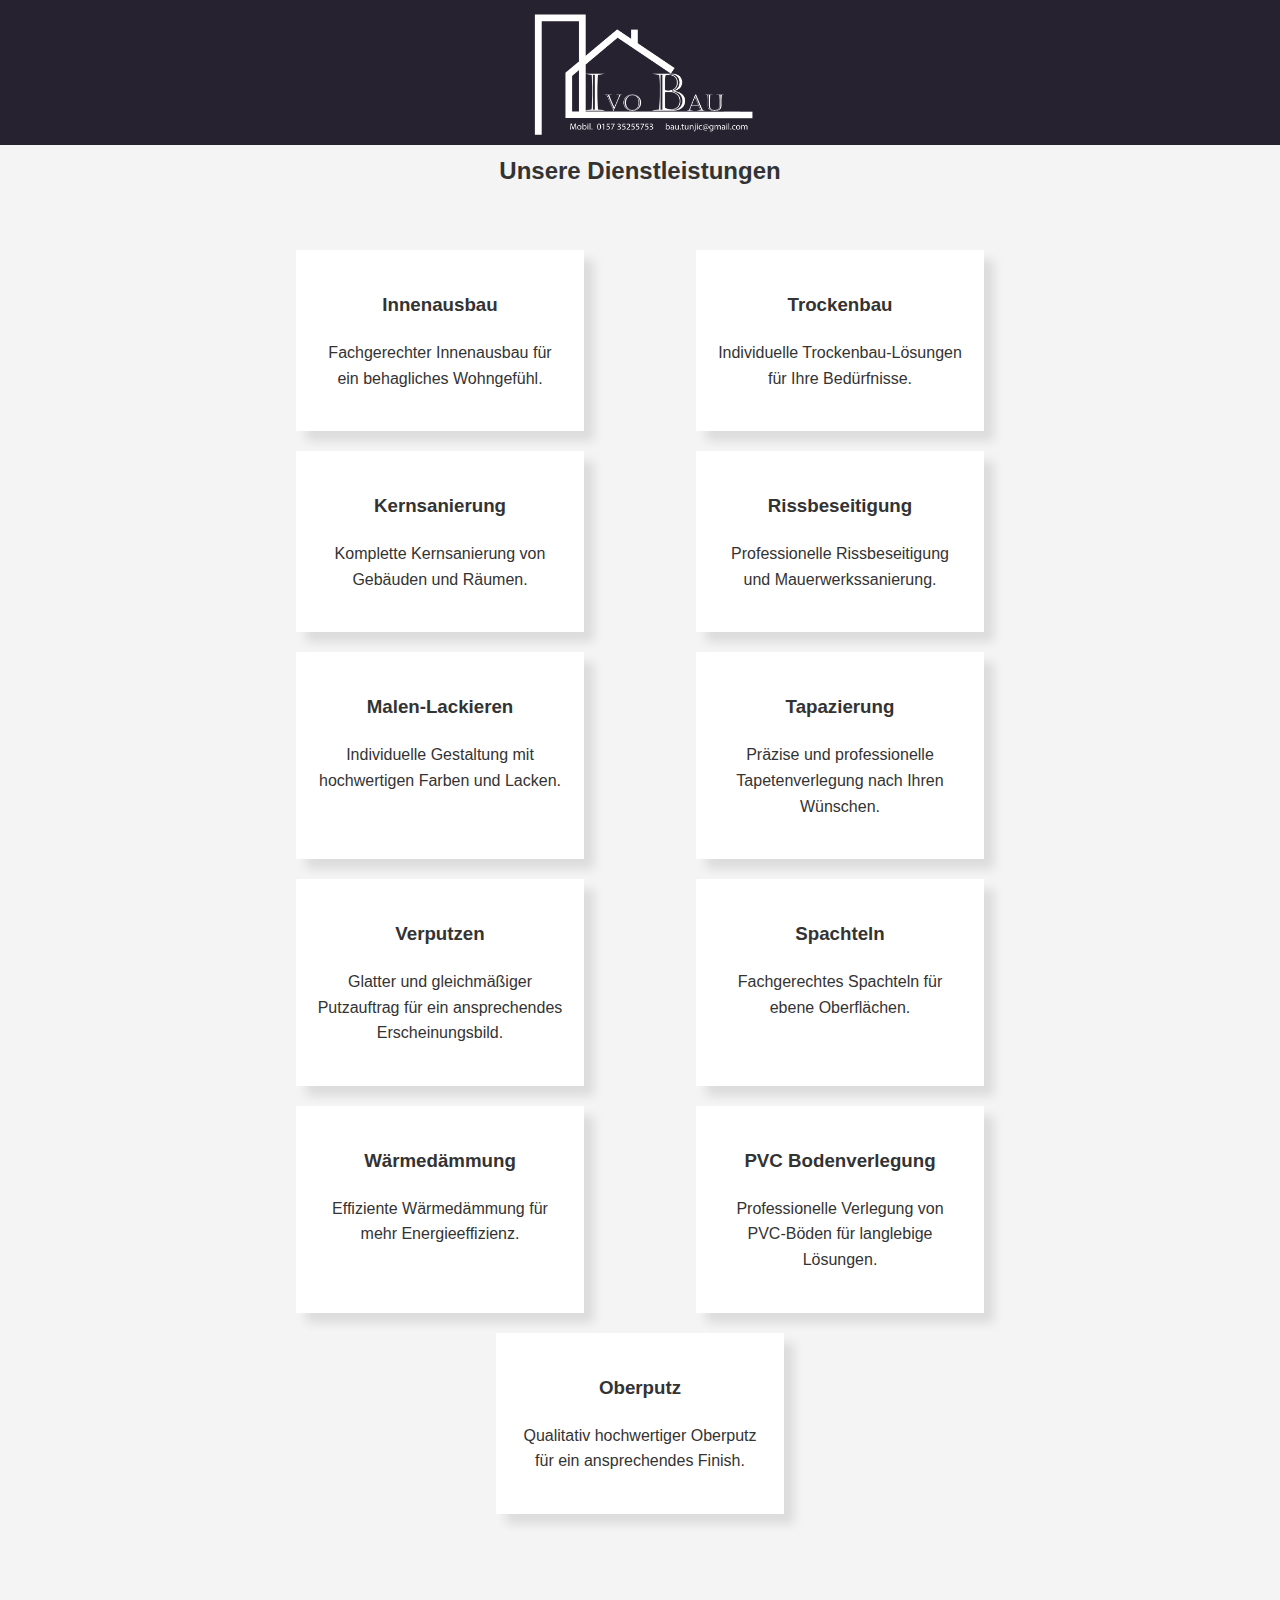
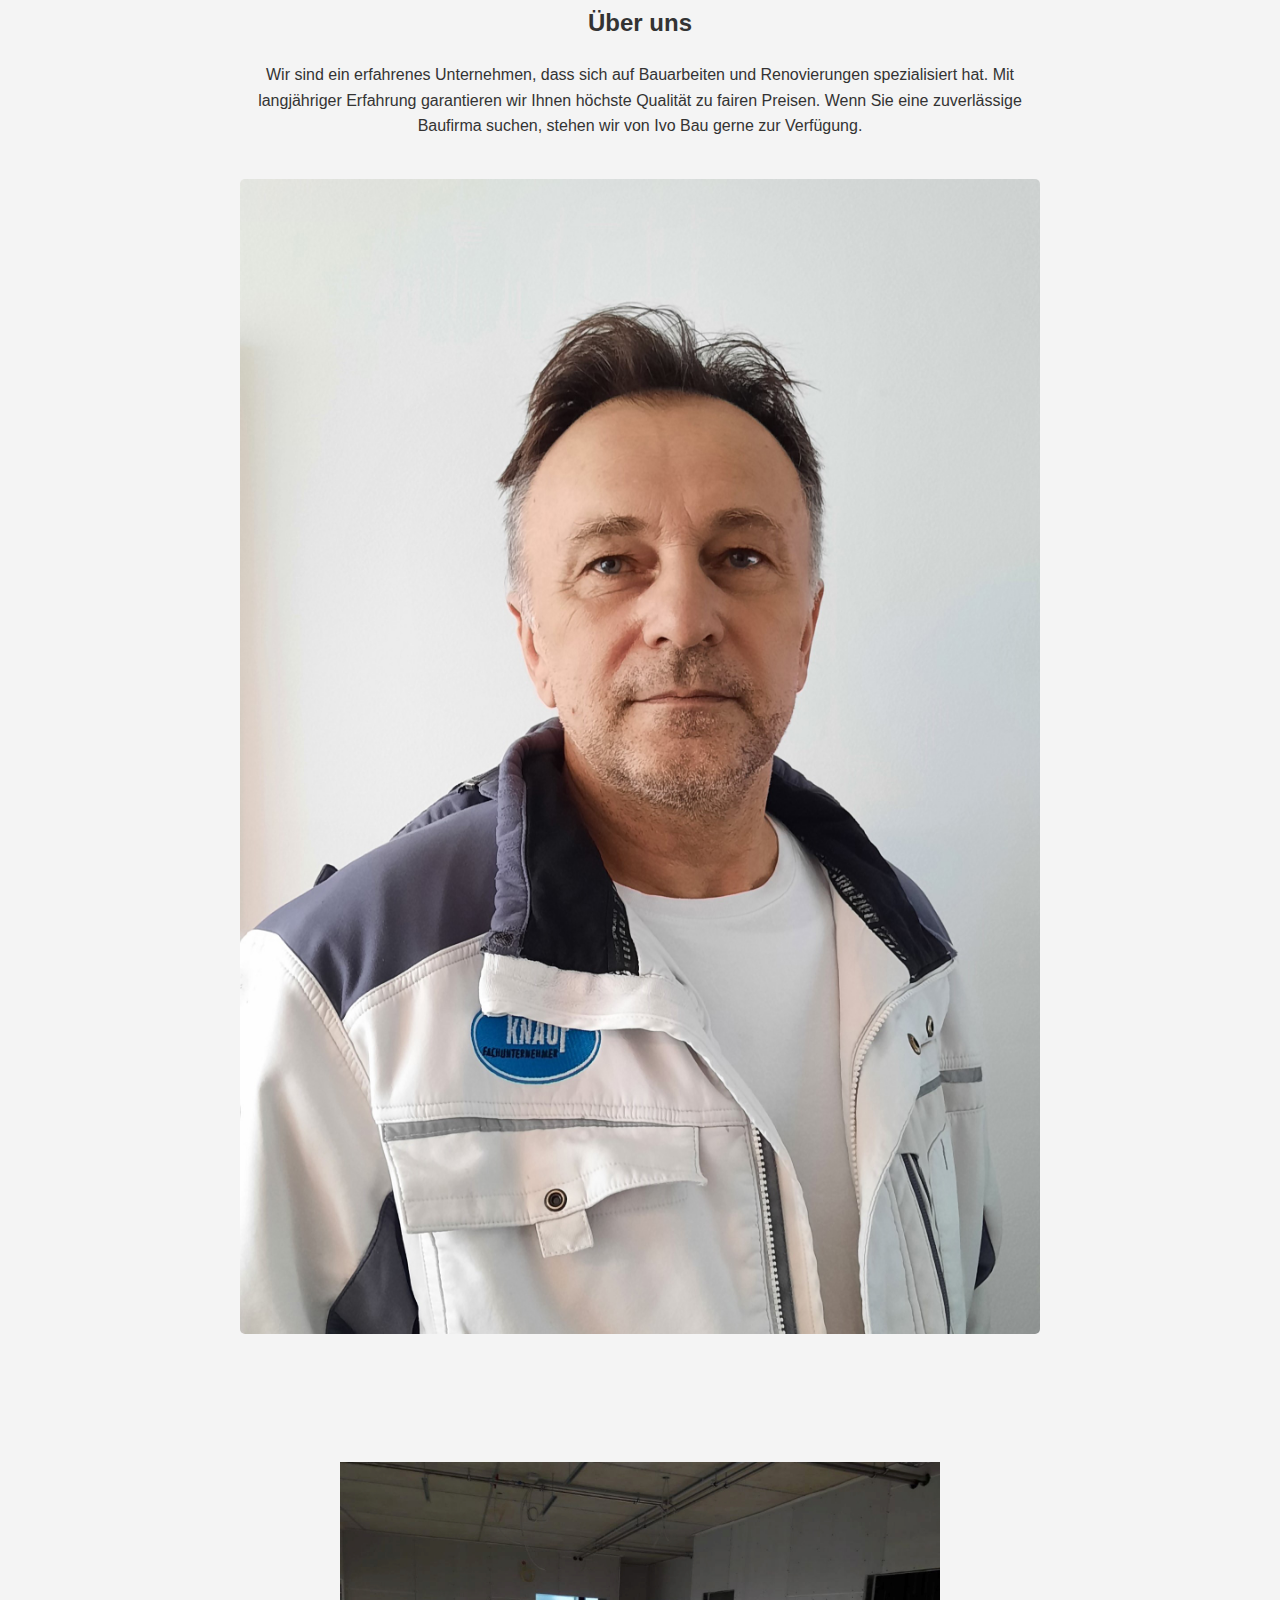
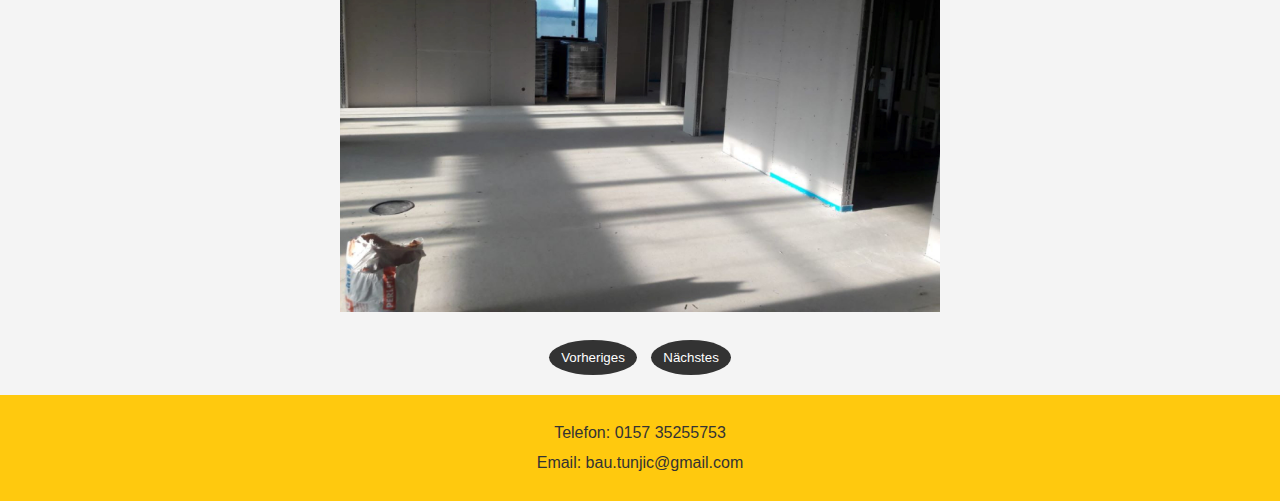
<file: index.html>
<!DOCTYPE html>
<html lang="de">

<head>
    <meta http-equiv="Content-Type" content="text/html; charset=utf-8" />
    <meta charset="UTF-8">
    <meta name="viewport" content="width=device-width, initial-scale=1.0">

    <title>Ivo Bau</title>
    <style>
        /* Global styles */
        body {
            font-family: 'Arial', sans-serif;
            margin: 0;
            padding: 0;
            background-color: #f4f4f4;
            color: #333;
            line-height: 1.6;
        }

        h1,
        h2,
        h3 {
            margin: 20px 0;
            text-align: center;
        }

        p {
            margin-bottom: 20px;
            text-align: center;
        }

        .container {
            max-width: 800px;
            margin: 55px auto 20px auto;
            padding: 0 20px;
        }

        /* Header styles */
        header {
            background-image: url('bilder/logo.png');
            background-size: contain;
            background-repeat: no-repeat;
            background-position: center;
            background-color: #262230;
            /* Dunkles Violett */
            color: #fff;
            padding: 45px 0;
            text-align: center;
            position: fixed;
            width: 100%;
            top: 0;
            z-index: 1000;
        }

        /* Service section styles */
        .services {
            margin-top: 60px;
            display: flex;
            justify-content: space-around;
            flex-wrap: wrap;
        }

        .service {
            width: 31%;
            margin-bottom: 20px;
            padding: 20px;
            background-color: #fff;
            box-shadow: 10px 10px 10px rgba(0, 0, 0, 0.1);
            transition: transform 0.3s ease;
        }

        .service:hover {
            transform: translateY(-5px);
        }

        /* Form styles */
        form {
            margin-top: 50px;
            background-color: #fff;
            padding: 20px;
            box-shadow: 0 0 10px rgba(0, 0, 0, 0.1);
        }

        input[type="text"],
        input[type="email"],
        textarea {
            width: 100%;
            padding: 10px;
            margin-bottom: 10px;
            border: 1px solid #ccc;
            border-radius: 5px;
            box-sizing: border-box;
        }

        input[type="submit"] {
            background-color: #333;
            color: #fff;
            border: none;
            padding: 10px 20px;
            cursor: pointer;
            border-radius: 5px;
            width: auto;
        }

        /* About section styles */
        .about-us {
            margin-top: 50px;
            display: flex;
            align-items: center;
            margin-bottom: 120px;
            flex-direction: column;
        }

        .about-text {
            flex: 1;
            text-align: center;
        }

        .about-text h2 {
            margin-bottom: 20px;
        }

        .about-text p {
            line-height: 1.6;
        }

        .about-image {
            flex: 1;
            text-align: center;
            margin-top: 20px;
        }

        .about-image img {
            max-width: 100%;
            height: auto;
            border-radius: 5px;
        }

        /* Slider styles */
        .slider {
            position: relative;
            max-width: 600px;
            /* Breite des Bildes anpassen */
            margin: 20px auto;
            overflow: hidden;
        }

        .slides {
            display: flex;
            transition: transform 0.5s ease;
        }

        .slide {
            flex: 0 0 100%;
            /* Jedes Bild nimmt 100% der verfügbaren Breite */
            display: none;
        }

        .slide img {
            width: 100%;
            /* Alle Bilder haben die gleiche Breite */
            height: auto;
            /* Automatische Höhe, um das Bildverhältnis beizubehalten */
        }

        .slider-controls {
            text-align: center;
            margin-top: 20px;
        }

        .slider-controls button {
            background-color: #333;
            color: white;
            border: none;
            border-radius: 50%;
            cursor: pointer;
            margin: 0 5px;
            padding: 10px 12px;
        }

        /* Contact background styles */
        .contact-background {
            background-color: #ffc90e;
            padding: 20px;
            text-align: center;
        }

        .contact-box p {
            margin: 5px 0;
        }

        /* Media Queries */
        @media only screen and (max-width: 600px) {
            .service {
                width: 85%;
            }

            .about-us {
                margin-top: 30px;
            }

            .about-image {
                order: -1;
            }

            .slider {
                max-width: 100%;
            }

            .slider-controls {
                display: flex;
                justify-content: center;
                margin-top: 10px;
            }

            .slider-controls button {
                padding: 8px 10px;
            }
        }
    </style>
</head>

<body>

    <header>
        <div class="container">
            <h1></h1>
        </div>
    </header>
   <div class="container">
	<br>
	<br>
	<br>
	<h2>Unsere Dienstleistungen</h2>
        <div class="services">
            <div class="service">
                <h3>Innenausbau</h3>
                <p>Fachgerechter Innenausbau für ein behagliches Wohngefühl.</p>
            </div>
            <div class="service">
                <h3>Trockenbau</h3>
                <p>Individuelle Trockenbau-Lösungen für Ihre Bedürfnisse.</p>
            </div>
            <div class="service">
                <h3>Kernsanierung</h3>
                <p>Komplette Kernsanierung von Gebäuden und Räumen.</p>
            </div>
            <div class="service">
                <h3>Rissbeseitigung</h3>
                <p>Professionelle Rissbeseitigung und Mauerwerkssanierung.</p>
            </div>
            <div class="service">
                <h3>Malen-Lackieren</h3>
                <p>Individuelle Gestaltung mit hochwertigen Farben und Lacken.</p>
            </div>
            <div class="service">
                <h3>Tapazierung</h3>
                <p>Präzise und professionelle Tapetenverlegung nach Ihren Wünschen.</p>
            </div>
            <div class="service">
                <h3>Verputzen</h3>
                <p>Glatter und gleichmäßiger Putzauftrag für ein ansprechendes Erscheinungsbild.</p>
            </div>
            <div class="service">
                <h3>Spachteln</h3>
                <p>Fachgerechtes Spachteln für ebene Oberflächen.</p>
            </div>
            <div class="service">
                <h3>Wärmedämmung</h3>
                <p>Effiziente Wärmedämmung für mehr Energieeffizienz.</p>
            </div>
            <div class="service">
                <h3>PVC Bodenverlegung</h3>
                <p>Professionelle Verlegung von PVC-Böden für langlebige Lösungen.</p>
            </div>
            <div class="service">
                <h3>Oberputz</h3>
                <p>Qualitativ hochwertiger Oberputz für ein ansprechendes Finish.</p>
            </div>
            <!-- Add more services as needed -->
        </div>
       
        <div class="about-us">
            <div class="about-text">
                <h2>Über uns</h2>
                <p>Wir sind ein erfahrenes Unternehmen, dass sich auf Bauarbeiten und Renovierungen spezialisiert hat. Mit langjähriger Erfahrung garantieren wir Ihnen höchste Qualität zu fairen Preisen. Wenn Sie eine zuverlässige Baufirma suchen, stehen wir von Ivo Bau gerne zur Verfügung.</p>
            </div>
            <div class="about-image">
                <img src="bilder/ivo.jpg" alt="Bauarbeiter">
            </div>
        </div>
        



        <div class="slider">
            <div class="slides">
                <div class="slide"><img src="bilder/1.jpg" alt="Bild 1"></div>
                <div class="slide"><img src="bilder/2.jpg" alt="Bild 2"></div>
                <div class="slide"><img src="bilder/3.jpg" alt="Bild 3"></div>
                <div class="slide"><img src="bilder/4.jpg" alt="Bild 4"></div>
                <div class="slide"><img src="bilder/5.jpg" alt="Bild 5"></div>
                <div class="slide"><img src="bilder/6.jpg" alt="Bild 6"></div>
                <div class="slide"><img src="bilder/7.jpg" alt="Bild 7"></div>
            </div>
            <div class="slider-controls">
                <button onclick="prevSlide()">Vorheriges</button>
                <button onclick="nextSlide()">Nächstes</button>
            </div>
        </div>
    </div>

    <div class="contact-background">
        <div class="contact-box">
            <p>Telefon: 0157 35255753</p>
            <p>Email: bau.tunjic@gmail.com</p>
        </div>
    </div>

    <script>

        var slides = document.querySelectorAll('.slide');
        var currentSlide = 1;

        function showSlide(n) {
            slides[currentSlide].style.display = 'none';
            currentSlide = (n + slides.length) % slides.length;
            slides[currentSlide].style.display = 'block';
        }
	showSlide(currentSlide);
        function nextSlide() {
            showSlide(currentSlide + 1);
        }

        function prevSlide() {
            showSlide(currentSlide - 1);
        }

    </script>

</body>
</html>
</file>
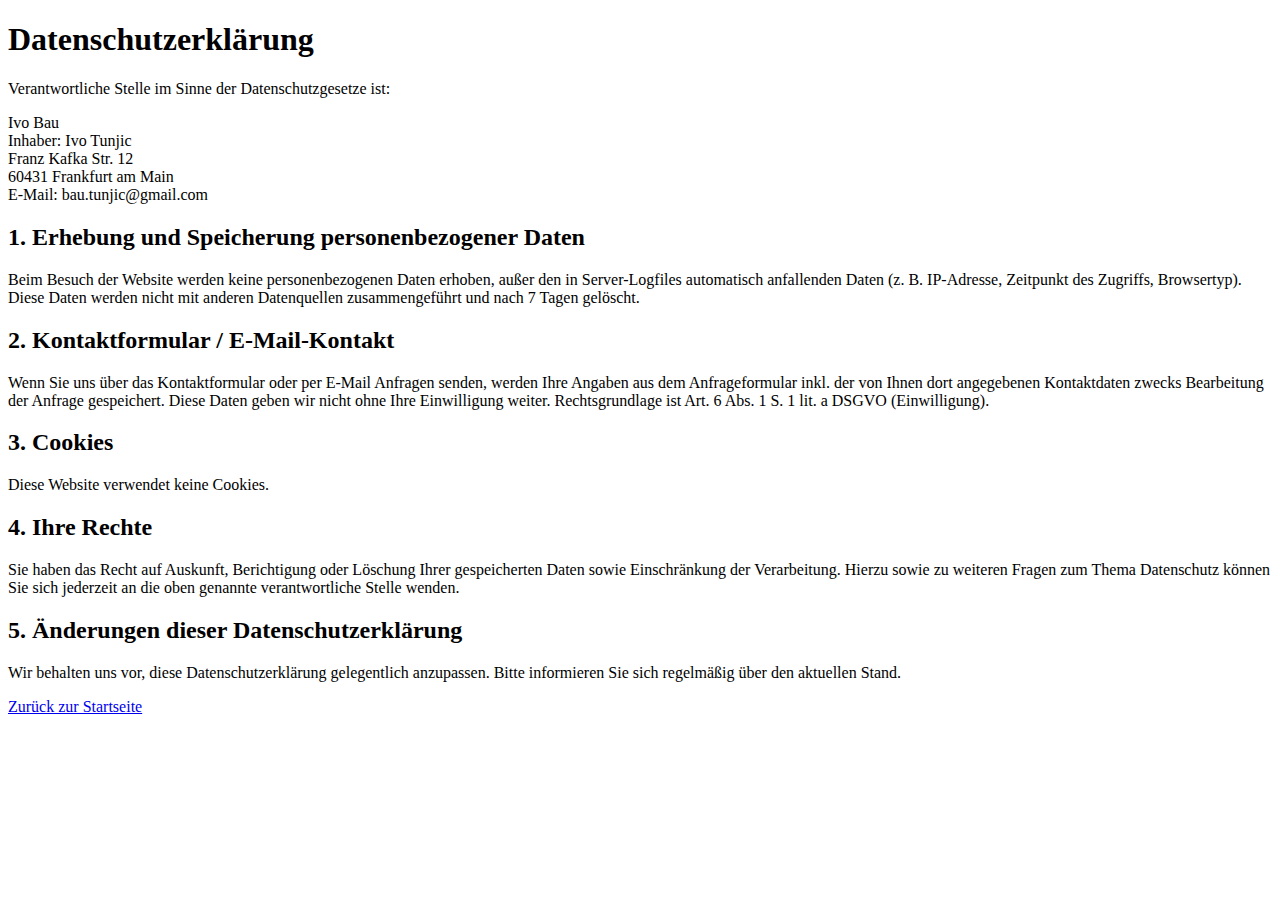
<file: datenschutz.html>
<!-- datenschutz.html -->
<!DOCTYPE html>
<html lang="de">

<head>
    <meta charset="UTF-8">
    <meta name="viewport" content="width=device-width,initial-scale=1.0">
    <title>Datenschutzerklärung – Ivo Bau</title>
    <style>
        /* Kopiere alle Styles aus index.html, um identisches Design zu behalten */
        /* … */
    </style>
</head>

<body>

    <header>
        <div class="container">
            <h1>Datenschutzerklärung</h1>
        </div>
    </header>

    <div class="container">
        <p>Verantwortliche Stelle im Sinne der Datenschutzgesetze ist:</p>
        <p>
            Ivo Bau<br>
            Inhaber: Ivo Tunjic<br>
            Franz Kafka Str. 12<br>
            60431 Frankfurt am Main<br>
            E-Mail: bau.tunjic@gmail.com
        </p>

        <h2>1. Erhebung und Speicherung personenbezogener Daten</h2>
        <p>
            Beim Besuch der Website werden keine personenbezogenen Daten erhoben, außer den in
            Server-Logfiles automatisch anfallenden Daten (z. B. IP-Adresse, Zeitpunkt des Zugriffs,
            Browsertyp). Diese Daten werden nicht mit anderen Datenquellen zusammengeführt und nach
            7 Tagen gelöscht.
        </p>

        <h2>2. Kontaktformular / E-Mail-Kontakt</h2>
        <p>
            Wenn Sie uns über das Kontaktformular oder per E-Mail Anfragen senden, werden Ihre
            Angaben aus dem Anfrageformular inkl. der von Ihnen dort angegebenen Kontaktdaten
            zwecks Bearbeitung der Anfrage gespeichert. Diese Daten geben wir nicht ohne Ihre
            Einwilligung weiter. Rechtsgrundlage ist Art. 6 Abs. 1 S. 1 lit. a DSGVO (Einwilligung).
        </p>

        <h2>3. Cookies</h2>
        <p>Diese Website verwendet keine Cookies.</p>

        <h2>4. Ihre Rechte</h2>
        <p>
            Sie haben das Recht auf Auskunft, Berichtigung oder Löschung Ihrer gespeicherten Daten
            sowie Einschränkung der Verarbeitung. Hierzu sowie zu weiteren Fragen zum Thema
            Datenschutz können Sie sich jederzeit an die oben genannte verantwortliche Stelle wenden.
        </p>

        <h2>5. Änderungen dieser Datenschutzerklärung</h2>
        <p>
            Wir behalten uns vor, diese Datenschutzerklärung gelegentlich anzupassen. Bitte
            informieren Sie sich regelmäßig über den aktuellen Stand.
        </p>
    </div>

    <footer>
        <a href="index.html">Zurück zur Startseite</a>
    </footer>

</body>
</html>
</file>
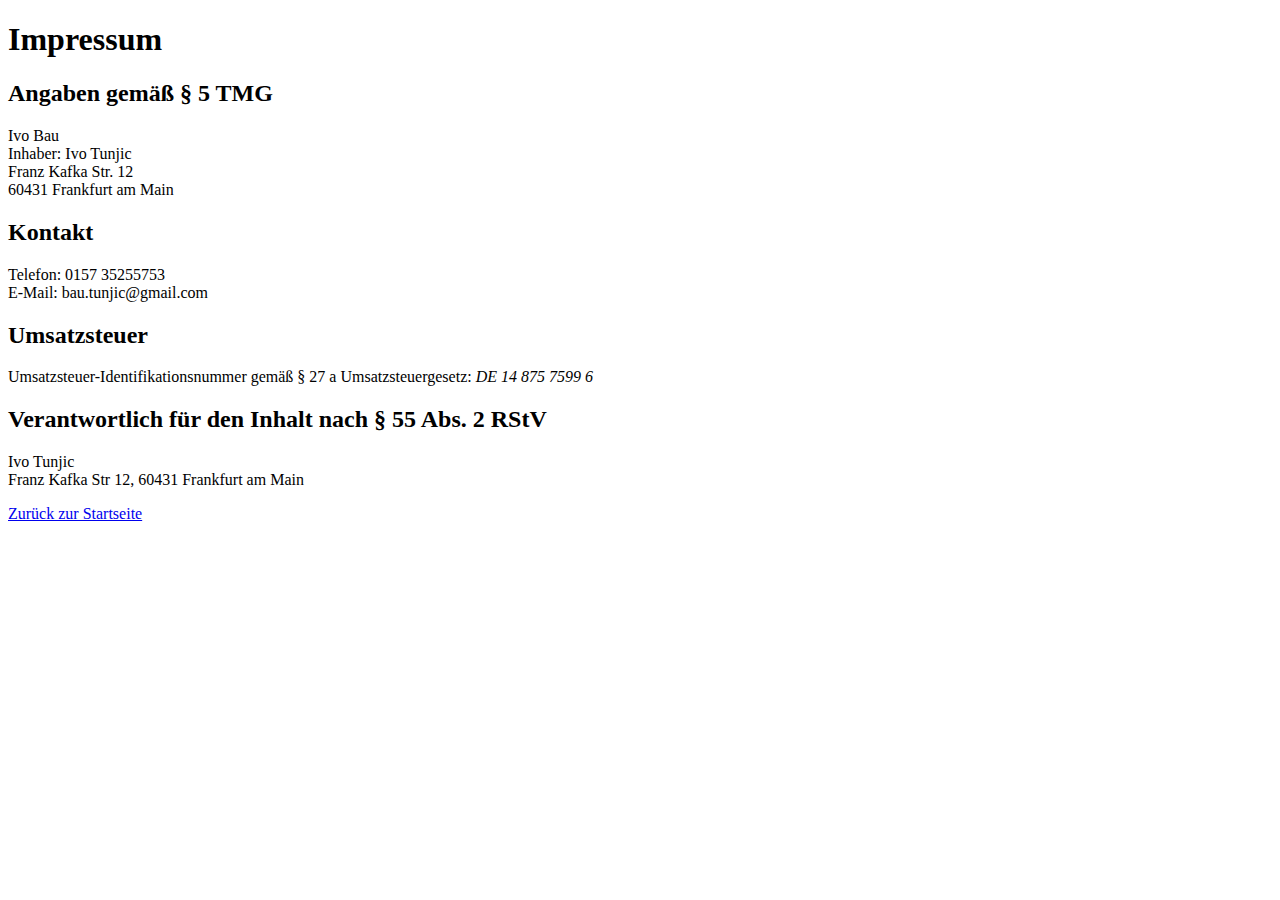
<file: impressum.html>
<!-- impressum.html -->
<!DOCTYPE html>
<html lang="de">

<head>
    <meta charset="UTF-8">
    <meta name="viewport" content="width=device-width,initial-scale=1.0">
    <title>Impressum – Ivo Bau</title>
    <style>
        /* Kopiere alle Styles aus index.html, um identisches Design zu behalten */
        /* … */
    </style>
</head>

<body>

    <header>
        <div class="container">
            <h1>Impressum</h1>
        </div>
    </header>

    <div class="container">
        <h2>Angaben gemäß § 5 TMG</h2>
        <p>
            Ivo Bau<br>
            Inhaber: Ivo Tunjic<br>
            Franz Kafka Str. 12<br>
            60431 Frankfurt am Main
        </p>

        <h2>Kontakt</h2>
        <p>
            Telefon: 0157 35255753<br>
            E-Mail: bau.tunjic@gmail.com
        </p>

        <h2>Umsatzsteuer</h2>
        <p>
            Umsatzsteuer-Identifikationsnummer gemäß § 27 a Umsatzsteuergesetz: <em>DE 14 875 7599 6 </em><br>

        </p>

        <h2>Verantwortlich für den Inhalt nach § 55 Abs. 2 RStV</h2>
        <p>
            Ivo Tunjic<br>
            Franz Kafka Str 12, 60431 Frankfurt am Main
        </p>
    </div>

    <footer>
        <a href="index.html">Zurück zur Startseite</a>
    </footer>

</body>
</html>
</file>
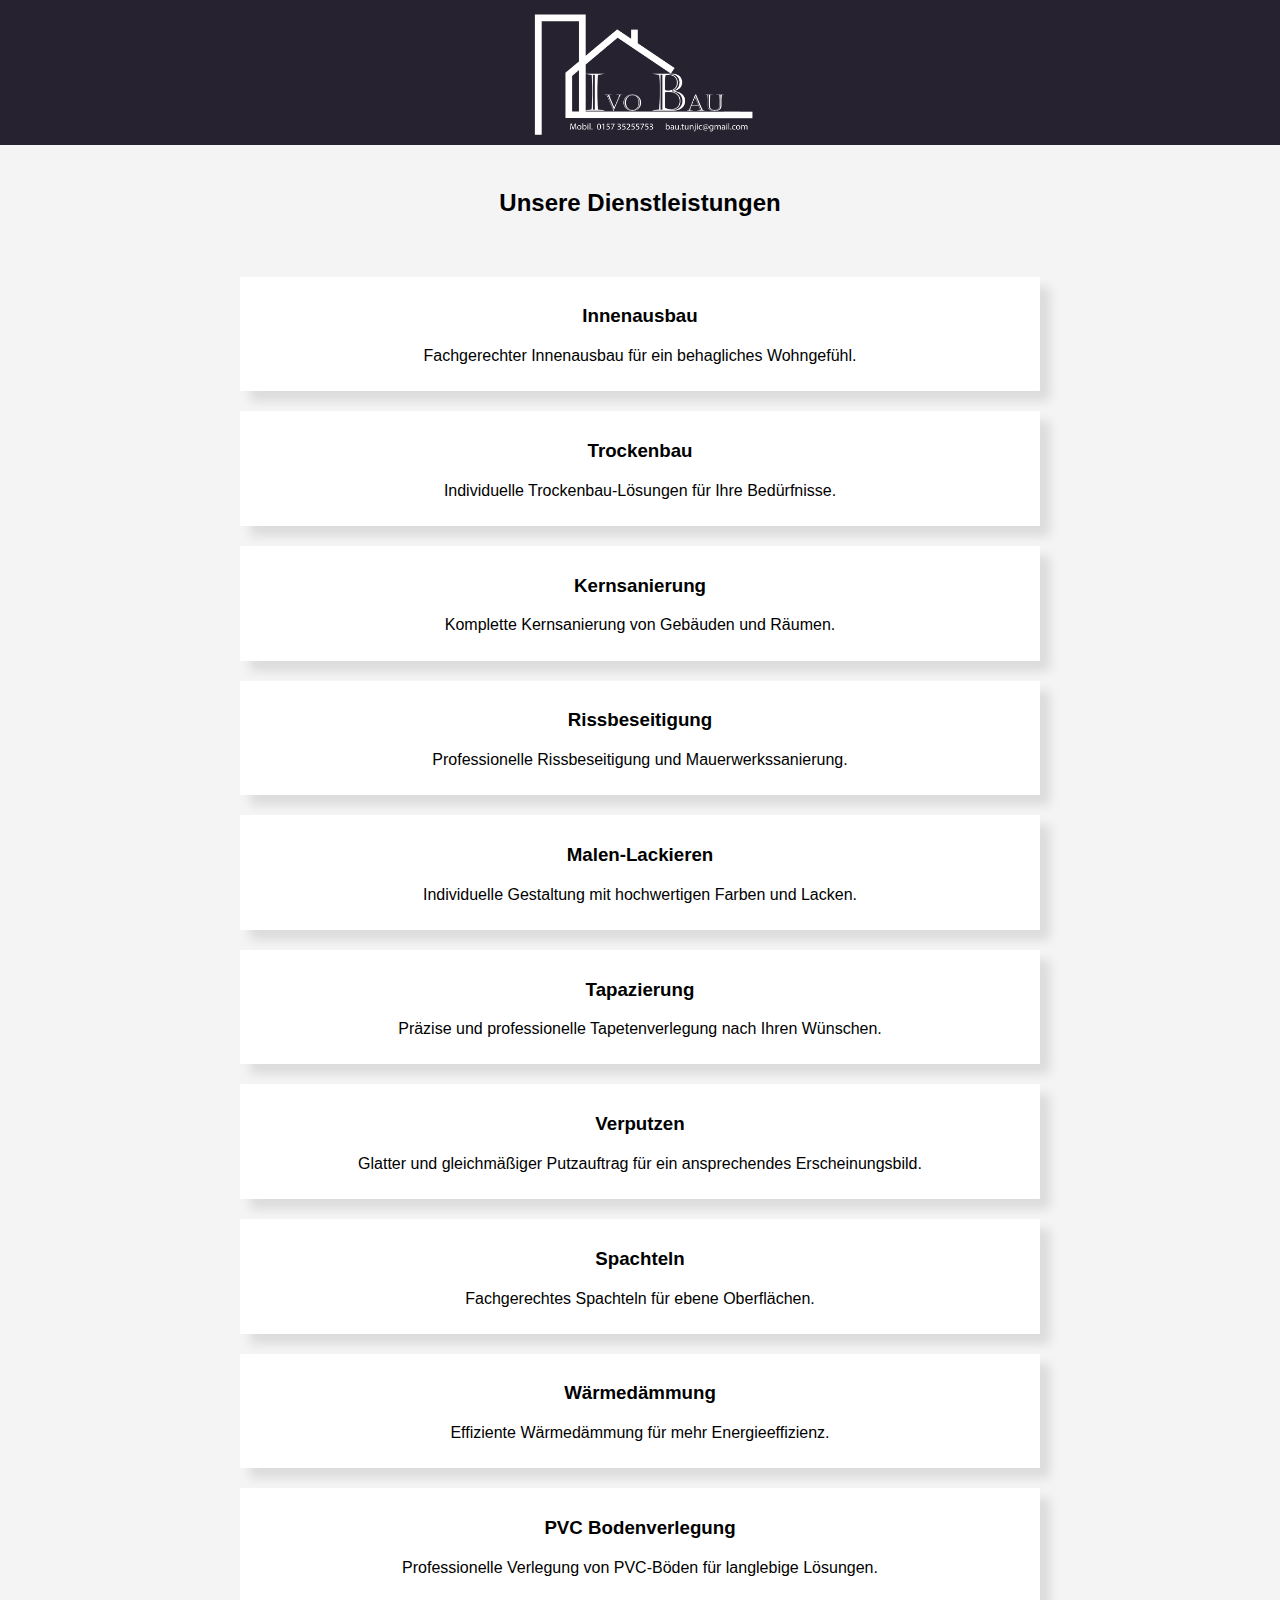
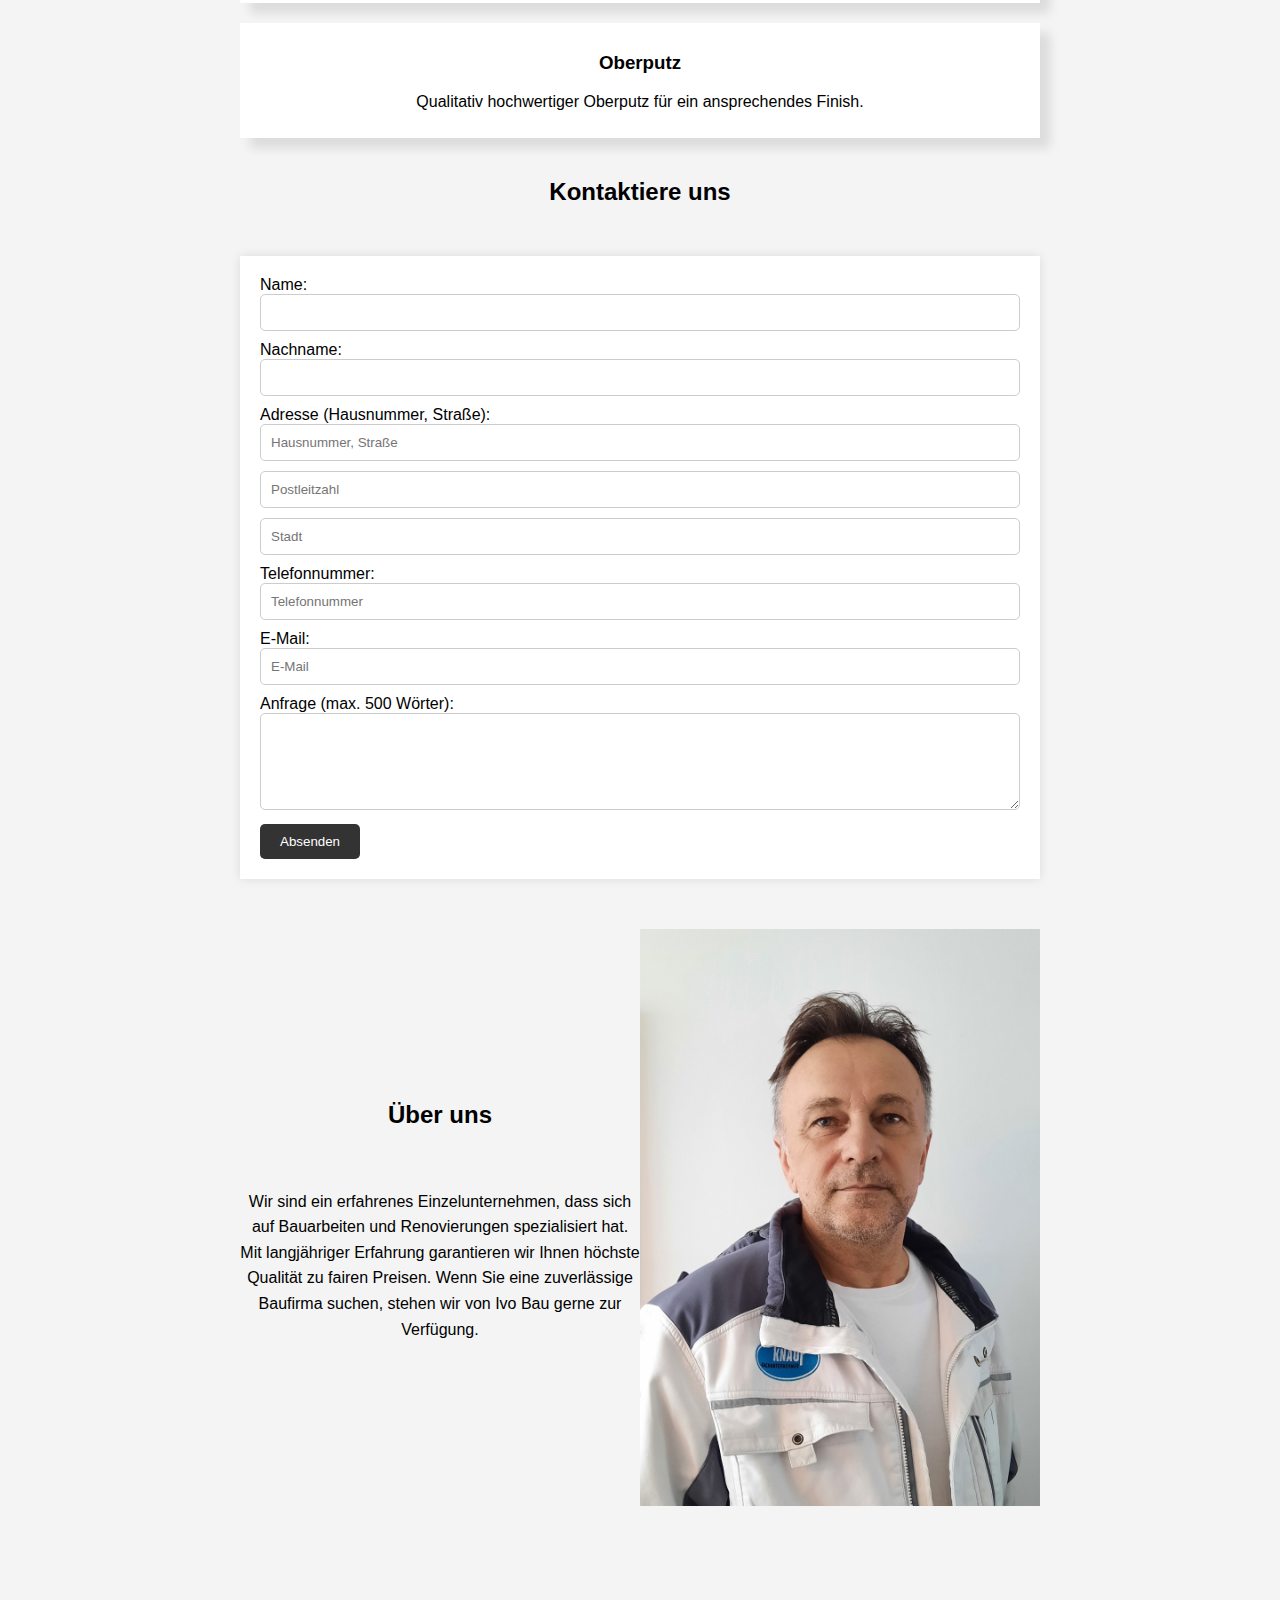
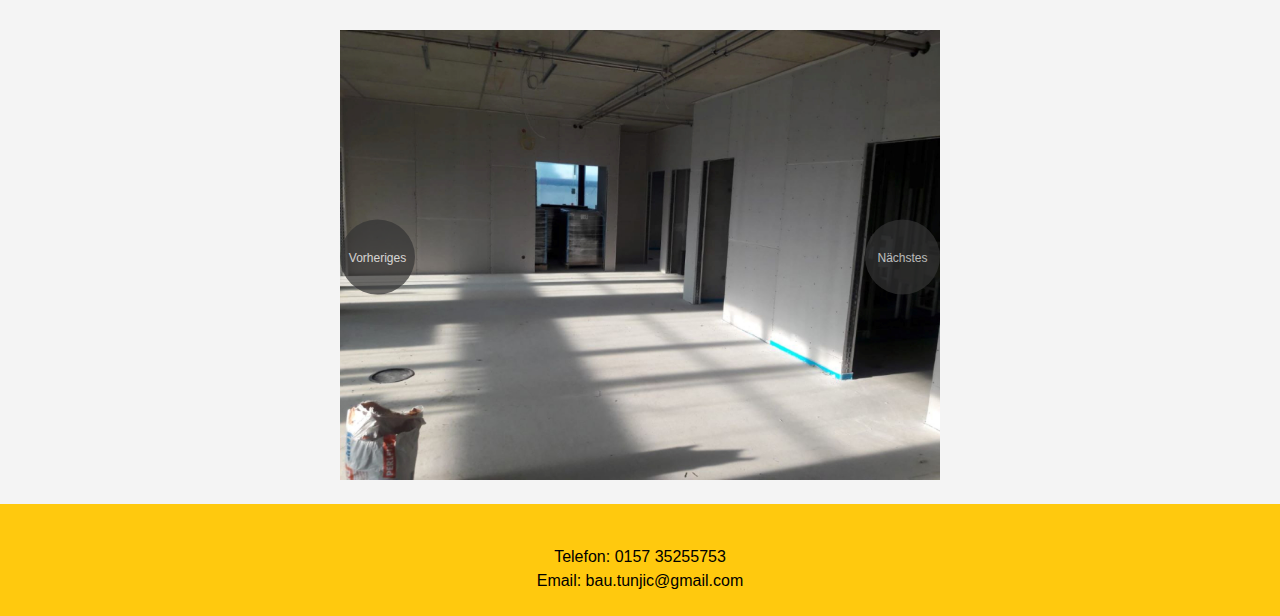
<file: main.html>
<!DOCTYPE html>
<html lang="de">
<head>
<meta http-equiv="Content-Type" content="text/html; charset=utf-8" />
    <meta charset="UTF-8">
    <meta name="viewport" content="width=device-width, initial-scale=1.0">

    <title>Ivo Bau</title>
    <style>
        body {
            font-family: Arial, sans-serif;
            margin: 0;
            padding: 0;
            background-color: #f4f4f4;
        }
        header {
            background-image: url('bilder/logo.png');
            background-size: contain;
            background-repeat: no-repeat;
            background-position: center;
            background-color: #262230; /* Dunkles Violett */
            color: #fff;
            padding: 45px 0;
            text-align: center;
            position: fixed;
            width: 100%;
            top: 0;
            z-index: 1000;

        }
        .container {
		
            max-width: 800px;
            margin: 55px auto 20px auto;
		
            padding: 0 20px;
        }
        h1, h2 , h3{

            text-align: center;
        }
        p {
		text-align: center;
            line-height: 1.2;
        }
        .services {

            margin-top: 60px;
            display: flex;
            justify-content: space-around;
            flex-wrap: wrap;
        }
        .service {
            width: 100%;

            margin-bottom: 20px;
            padding: 10px;
            background-color: #fff;
            box-shadow: 10px 10px 10px rgba(0,0,0,0.1);
        }
        form {
            margin-top: 50px;
            background-color: #fff;
            padding: 20px;
            box-shadow: 0 0 10px rgba(0,0,0,0.1);
        }
        input[type="text"], input[type="email"], textarea {
            width: 100%;
            padding: 10px;
            margin-bottom: 10px;
            border: 1px solid #ccc;
            border-radius: 5px;
            box-sizing: border-box;
        }
        input[type="submit"] {
            background-color: #333;
            color: #fff;
            border: none;
            padding: 10px 20px;
            cursor: pointer;
            border-radius: 5px;
        }
        .about-us {
            margin-top: 50px;
            display: flex;
            align-items: center;
		margin-bottom: 120px;
        }
        .about-text {
            flex: 1;
        }
        .about-text h2 {
            margin-bottom: 60px;
        }
        .about-text p {
            line-height: 1.6;
        }
        .about-image {
            flex: 1;
            text-align: center;
        }
        .about-image img {
            max-width: 100%;
            height: auto;
        }

    .slider {
        position: relative;
        width: 600px; /* Breite des Bildes anpassen */
        margin: 0 auto;
    }

    .slides {
        display: flex;
    }

    .slide {
        flex: 0 0 100%; /* Jedes Bild nimmt 100% der verfügbaren Breite */
        display: none;
    }

    .slide img {
        width: 100%; /* Alle Bilder haben die gleiche Breite */
        height: auto; /* Automatische Höhe, um das Bildverhältnis beizubehalten */
    }

    .slider-controls {
        position: absolute;
        top: 50%;
        transform: translateY(-50%);
        width: 100%;
        display: flex;
        justify-content: space-between;
    }

    .slider-controls button {
        display: inline-block;
        width: 75px;
        height: 75px;
        background-color: #333;
        color: white;
        border-radius: 50%;
        border: none;
        text-align: center;
        font-size: 12px;
        line-height: 50px; /* Vertikal zentrieren */
        cursor: pointer;
	opacity:0.7;
    }

    .contact-background {
        background-color: #ffc90e;
        padding: 20px;
        text-align: center;
    }

    .contact-box p {
        margin: 5px 0;
    }
    </style>
</head>
<body>
    <header>
        <div class="container">
            <h1></h1>
        </div>
    </header>
   <div class="container">
        <h2>1</h2>
	<h2>1</h2>
	<br>
	<h2>Unsere Dienstleistungen</h2>
        <div class="services">
            <div class="service">
                <h3>Innenausbau</h3>
                <p>Fachgerechter Innenausbau für ein behagliches Wohngefühl.</p>
            </div>
            <div class="service">
                <h3>Trockenbau</h3>
                <p>Individuelle Trockenbau-Lösungen für Ihre Bedürfnisse.</p>
            </div>
            <div class="service">
                <h3>Kernsanierung</h3>
                <p>Komplette Kernsanierung von Gebäuden und Räumen.</p>
            </div>
            <div class="service">
                <h3>Rissbeseitigung</h3>
                <p>Professionelle Rissbeseitigung und Mauerwerkssanierung.</p>
            </div>
            <div class="service">
                <h3>Malen-Lackieren</h3>
                <p>Individuelle Gestaltung mit hochwertigen Farben und Lacken.</p>
            </div>
            <div class="service">
                <h3>Tapazierung</h3>
                <p>Präzise und professionelle Tapetenverlegung nach Ihren Wünschen.</p>
            </div>
            <div class="service">
                <h3>Verputzen</h3>
                <p>Glatter und gleichmäßiger Putzauftrag für ein ansprechendes Erscheinungsbild.</p>
            </div>
            <div class="service">
                <h3>Spachteln</h3>
                <p>Fachgerechtes Spachteln für ebene Oberflächen.</p>
            </div>
            <div class="service">
                <h3>Wärmedämmung</h3>
                <p>Effiziente Wärmedämmung für mehr Energieeffizienz.</p>
            </div>
            <div class="service">
                <h3>PVC Bodenverlegung</h3>
                <p>Professionelle Verlegung von PVC-Böden für langlebige Lösungen.</p>
            </div>
            <div class="service">
                <h3>Oberputz</h3>
                <p>Qualitativ hochwertiger Oberputz für ein ansprechendes Finish.</p>
            </div>
            <!-- Add more services as needed -->
        </div>
        
         <h2>Kontaktiere uns</h2>
        <form action="submit_form.php" method="post">
            <label for="name">Name:</label>
            <input type="text" id="name" name="name" required>
            <label for="surname">Nachname:</label>
            <input type="text" id="surname" name="surname" required>
            <label for="address">Adresse (Hausnummer, Straße):</label>
            <input type="text" id="address" name="address" placeholder="Hausnummer, Straße">
            <input type="text" id="postal_code" name="postal_code" placeholder="Postleitzahl">
            <input type="text" id="city" name="city" placeholder="Stadt">
            <label for="phone">Telefonnummer:</label>
            <input type="text" id="phone" name="phone" placeholder="Telefonnummer">
            <label for="email">E-Mail:</label>
            <input type="email" id="email" name="email" placeholder="E-Mail" required>
            <label for="request">Anfrage (max. 500 Wörter):</label>
            <textarea id="request" name="request" rows="5" maxlength="500" required></textarea>
            <input type="submit" value="Absenden">
        </form>
        
        <div class="about-us">
            <div class="about-text">
                <h2>Über uns</h2>
                <p>Wir sind ein erfahrenes Einzelunternehmen, dass sich auf Bauarbeiten und Renovierungen spezialisiert hat. Mit langjähriger Erfahrung garantieren wir Ihnen höchste Qualität zu fairen Preisen. Wenn Sie eine zuverlässige Baufirma suchen, stehen wir von Ivo Bau gerne zur Verfügung.</p>
            </div>
            <div class="about-image">
                <img src="bilder/ivo.jpg" alt="Bauarbeiter">
            </div>
        </div>
        



        <div class="slider">
            <div class="slides">
                <div class="slide"><img src="bilder/1.jpg" alt="Bild 1"></div>
                <div class="slide"><img src="bilder/2.jpg" alt="Bild 2"></div>
                <div class="slide"><img src="bilder/3.jpg" alt="Bild 3"></div>
                <div class="slide"><img src="bilder/4.jpg" alt="Bild 4"></div>
                <div class="slide"><img src="bilder/5.jpg" alt="Bild 5"></div>
                <div class="slide"><img src="bilder/6.jpg" alt="Bild 6"></div>
                <div class="slide"><img src="bilder/7.jpg" alt="Bild 7"></div>
            </div>
            <div class="slider-controls">
                <button onclick="prevSlide()">Vorheriges</button>
                <button onclick="nextSlide()">Nächstes</button>
            </div>
        </div>
    </div>

    <div class="contact-background">
        <div class="contact-box">
            <br>
            <p>Telefon: 0157 35255753</p>
            <p>Email: bau.tunjic@gmail.com</p>
        </div>
    </div>

    <script>

        var slides = document.querySelectorAll('.slide');
        var currentSlide = 1;

        function showSlide(n) {
            slides[currentSlide].style.display = 'none';
            currentSlide = (n + slides.length) % slides.length;
            slides[currentSlide].style.display = 'block';
        }
	showSlide(currentSlide);
        function nextSlide() {
            showSlide(currentSlide + 1);
        }

        function prevSlide() {
            showSlide(currentSlide - 1);
        }

    </script>

</body>
</html>
</file>
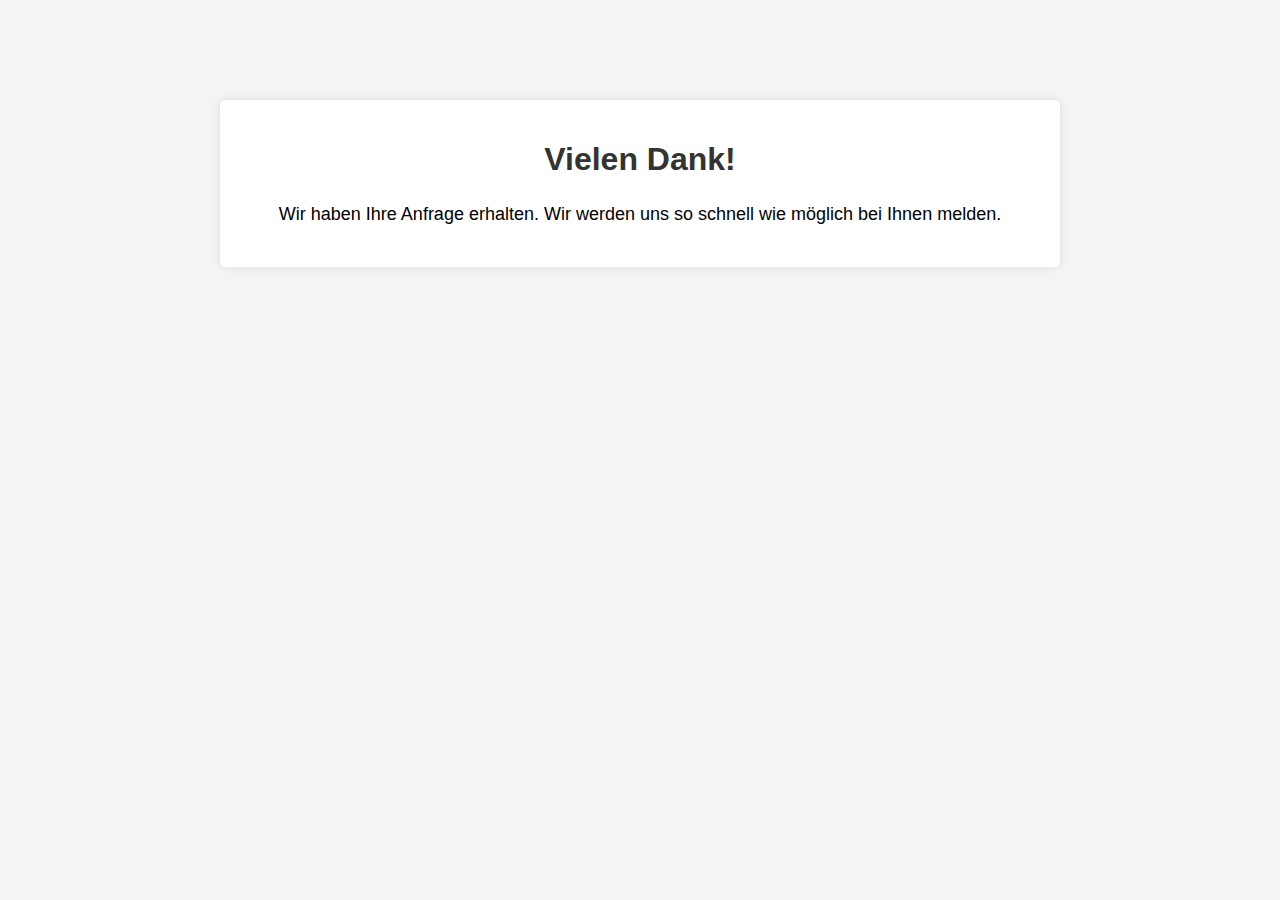
<file: thank_you.html>
<!DOCTYPE html>
<html lang="de">
<head>
    <meta charset="UTF-8">
    <meta name="viewport" content="width=device-width, initial-scale=1.0">
    <title>Vielen Dank!</title>
    <style>
        body {
            font-family: Arial, sans-serif;
            margin: 0;
            padding: 0;
            background-color: #f4f4f4;
            text-align: center;
        }
        .container {
            max-width: 800px;
            margin: 100px auto;
            padding: 20px;
            background-color: #fff;
            box-shadow: 0 0 10px rgba(0,0,0,0.1);
            border-radius: 5px;
        }
        h1 {
            color: #333;
        }
        p {
            margin-top: 20px;
            font-size: 18px;
            line-height: 1.6;
        }
    </style>
</head>
<body>
    <div class="container">
        <h1>Vielen Dank!</h1>
        <p>Wir haben Ihre Anfrage erhalten. Wir werden uns so schnell wie möglich bei Ihnen melden.</p>
    </div>
</body>
</html>
</file>
